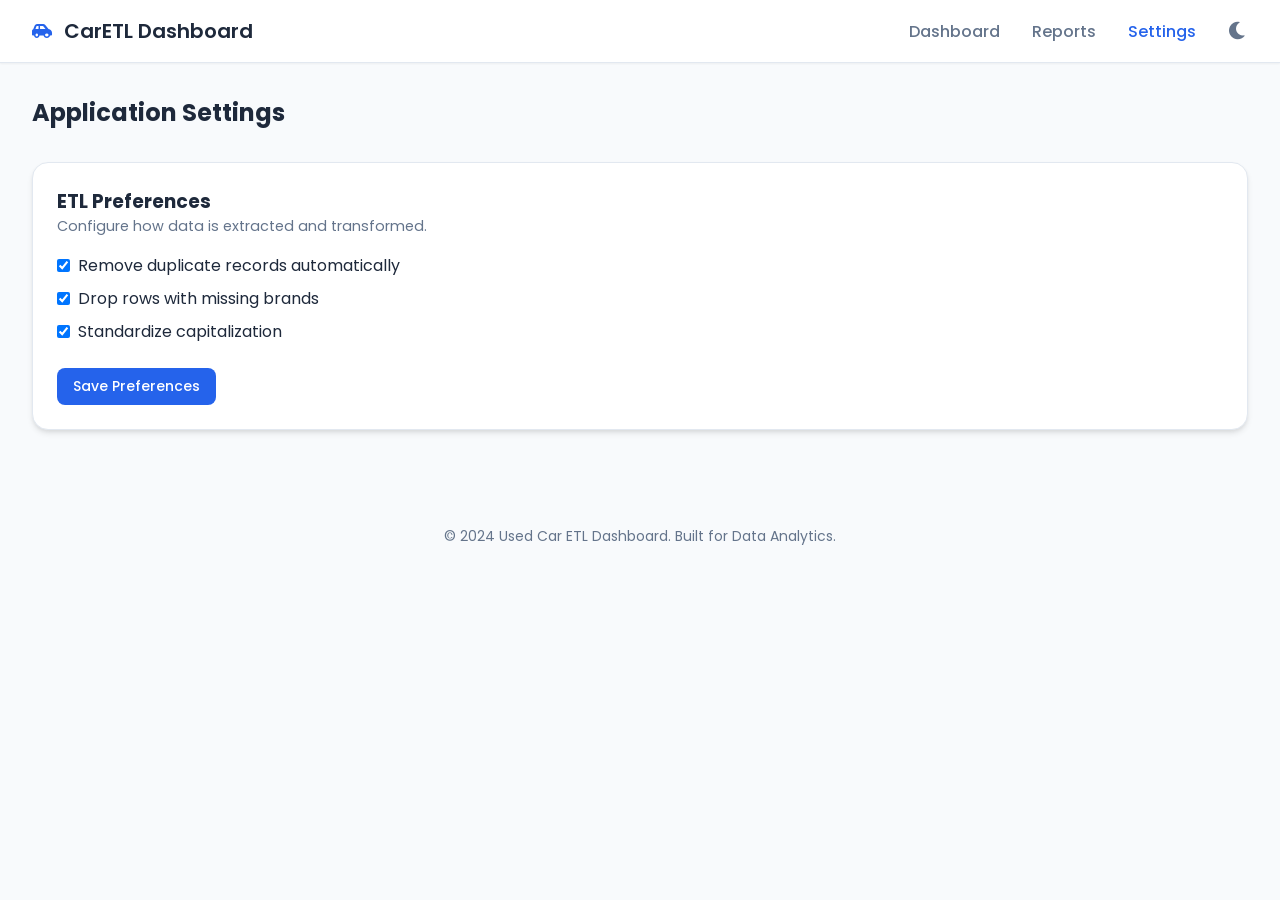
<file: frontend/settings.html>
<!DOCTYPE html>
<html lang="en">
<head>
    <meta charset="UTF-8">
    <meta name="viewport" content="width=device-width, initial-scale=1.0">
    <title>Settings - Used Car ETL Dashboard</title>
    <meta name="description" content="Configure ETL preferences and settings.">
    <meta name="theme-color" content="#2563EB">
    <meta name="apple-mobile-web-app-capable" content="yes">
    <meta name="apple-mobile-web-app-title" content="CarETL">
    <link rel="manifest" href="manifest.json">
    <link rel="icon" type="image/png" sizes="192x192" href="icons/icon-192x192.png">
    <link rel="apple-touch-icon" href="icons/icon-192x192.png">
    <link rel="stylesheet" href="css/style.css">
    <link href="https://fonts.googleapis.com/css2?family=Poppins:wght@300;400;500;600;700&display=swap" rel="stylesheet">
    <link href="https://cdnjs.cloudflare.com/ajax/libs/font-awesome/6.0.0/css/all.min.css" rel="stylesheet">
</head>
<body>
    <div class="dashboard">
        <header class="header">
            <div class="logo">
                <i class="fa-solid fa-car-side"></i>
                <h1>CarETL Dashboard</h1>
            </div>
            <nav class="nav-links">
                <a href="index.html">Dashboard</a>
                <a href="reports.html">Reports</a>
                <a href="settings.html" class="active">Settings</a>
                <button id="themeToggle" class="icon-btn"><i class="fa-solid fa-moon"></i></button>
            </nav>
        </header>

        <main class="main-content">
            <div class="header-actions">
                <h2>Application Settings</h2>
            </div>

            <div class="glass-card">
                <h3>ETL Preferences</h3>
                <p style="color: var(--text-muted); margin-bottom: 1rem; font-size: 0.9rem;">Configure how data is extracted and transformed.</p>
                
                <div style="margin-bottom: 1.5rem;">
                    <label style="display:flex; align-items:center; gap: 0.5rem; margin-bottom:0.5rem;">
                        <input type="checkbox" checked> Remove duplicate records automatically
                    </label>
                    <label style="display:flex; align-items:center; gap: 0.5rem; margin-bottom:0.5rem;">
                        <input type="checkbox" checked> Drop rows with missing brands
                    </label>
                    <label style="display:flex; align-items:center; gap: 0.5rem;">
                        <input type="checkbox" checked> Standardize capitalization
                    </label>
                </div>
                
                <button class="btn btn-primary" onclick="alert('Settings saved successfully!')">Save Preferences</button>
            </div>
        </main>
        
        <footer class="footer">
            <p>&copy; 2024 Used Car ETL Dashboard. Built for Data Analytics.</p>
        </footer>
    </div>
    
    <script>
        document.getElementById('themeToggle').addEventListener('click', toggleTheme);
        function toggleTheme() {
            const isDark = document.body.getAttribute('data-theme') === 'dark';
            if (isDark) {
                document.body.removeAttribute('data-theme');
                document.getElementById('themeToggle').innerHTML = '<i class="fa-solid fa-moon"></i>';
            } else {
                document.body.setAttribute('data-theme', 'dark');
                document.getElementById('themeToggle').innerHTML = '<i class="fa-solid fa-sun"></i>';
            }
        }
        // Register Service Worker
        if ('serviceWorker' in navigator) {
            navigator.serviceWorker.register('/sw.js').catch(console.error);
        }
    </script>
</body>
</html>
</file>
<file: frontend/css/style.css>
:root {
    --primary-color: #2563EB;
    --primary-hover: #1D4ED8;
    --bg-color: #F8FAFC;
    --card-bg: #FFFFFF;
    --text-main: #1E293B;
    --text-muted: #64748B;
    --border-color: #E2E8F0;
    --shadow-sm: 0 1px 2px 0 rgba(0, 0, 0, 0.05);
    --shadow-md: 0 4px 6px -1px rgba(0, 0, 0, 0.1), 0 2px 4px -1px rgba(0, 0, 0, 0.06);
    --shadow-lg: 0 10px 15px -3px rgba(0, 0, 0, 0.1), 0 4px 6px -2px rgba(0, 0, 0, 0.05);
    --radius-md: 12px;
    --radius-lg: 16px;
    --transition: all 0.3s ease;
    --danger: #EF4444;
    --success: #10B981;
}

[data-theme="dark"] {
    --bg-color: #0F172A;
    --card-bg: #1E293B;
    --text-main: #F8FAFC;
    --text-muted: #94A3B8;
    --border-color: #334155;
}

* {
    margin: 0;
    padding: 0;
    box-sizing: border-box;
}

body {
    font-family: 'Poppins', sans-serif;
    background-color: var(--bg-color);
    color: var(--text-main);
    transition: var(--transition);
}

/* Header */
.header {
    background-color: var(--card-bg);
    padding: 1rem 2rem;
    display: flex;
    justify-content: space-between;
    align-items: center;
    border-bottom: 1px solid var(--border-color);
    position: sticky;
    top: 0;
    z-index: 100;
    box-shadow: var(--shadow-sm);
}

.logo {
    display: flex;
    align-items: center;
    gap: 0.75rem;
    color: var(--primary-color);
}

.logo h1 {
    font-size: 1.25rem;
    font-weight: 600;
    color: var(--text-main);
}

.nav-links {
    display: flex;
    gap: 2rem;
    align-items: center;
}

.nav-links a {
    text-decoration: none;
    color: var(--text-muted);
    font-weight: 500;
    transition: var(--transition);
}

.nav-links a:hover, .nav-links a.active {
    color: var(--primary-color);
}

.icon-btn {
    background: none;
    border: none;
    color: var(--text-muted);
    font-size: 1.25rem;
    cursor: pointer;
    transition: var(--transition);
}

.icon-btn:hover {
    color: var(--primary-color);
}

/* Main Content */
.main-content {
    max-width: 1400px;
    margin: 0 auto;
    padding: 2rem;
}

.header-actions {
    display: flex;
    justify-content: space-between;
    align-items: center;
    margin-bottom: 2rem;
}

.actions {
    display: flex;
    gap: 1rem;
}

/* Buttons */
.btn {
    padding: 0.5rem 1rem;
    border-radius: 8px;
    font-family: inherit;
    font-weight: 500;
    cursor: pointer;
    transition: var(--transition);
    display: flex;
    align-items: center;
    gap: 0.5rem;
    border: none;
    font-size: 0.875rem;
}

.btn-primary {
    background-color: var(--primary-color);
    color: white;
}

.btn-primary:hover {
    background-color: var(--primary-hover);
    transform: translateY(-1px);
    box-shadow: var(--shadow-md);
}

.btn-outline {
    background-color: transparent;
    border: 1px solid var(--border-color);
    color: var(--text-main);
}

.btn-outline:hover {
    background-color: var(--card-bg);
    border-color: var(--text-muted);
}

/* Dropdown */
.dropdown {
    position: relative;
    display: inline-block;
}

.dropdown-menu {
    display: none;
    position: absolute;
    right: 0;
    background-color: var(--card-bg);
    min-width: 160px;
    box-shadow: var(--shadow-lg);
    border-radius: 8px;
    z-index: 1;
    border: 1px solid var(--border-color);
    overflow: hidden;
    margin-top: 0.5rem;
}

.dropdown-menu a {
    color: var(--text-main);
    padding: 12px 16px;
    text-decoration: none;
    display: block;
    font-size: 0.875rem;
}

.dropdown-menu a:hover {
    background-color: var(--bg-color);
}

.dropdown:hover .dropdown-menu {
    display: block;
}

/* Stats Grid */
.stats-grid {
    display: grid;
    grid-template-columns: repeat(auto-fit, minmax(200px, 1fr));
    gap: 1.5rem;
    margin-bottom: 2rem;
}

.stat-card {
    background-color: var(--card-bg);
    padding: 1.5rem;
    border-radius: var(--radius-lg);
    box-shadow: var(--shadow-md);
    display: flex;
    align-items: center;
    gap: 1rem;
    border: 1px solid var(--border-color);
    transition: var(--transition);
}

.stat-card:hover {
    transform: translateY(-2px);
    box-shadow: var(--shadow-lg);
}

.stat-icon {
    background-color: rgba(37, 99, 235, 0.1);
    color: var(--primary-color);
    width: 48px;
    height: 48px;
    border-radius: 50%;
    display: flex;
    align-items: center;
    justify-content: center;
    font-size: 1.25rem;
}

.stat-info h3 {
    font-size: 0.875rem;
    color: var(--text-muted);
    font-weight: 500;
}

.stat-info p {
    font-size: 1.5rem;
    font-weight: 600;
    color: var(--text-main);
    margin-top: 0.25rem;
}

/* Glass Card */
.glass-card {
    background-color: var(--card-bg);
    border: 1px solid var(--border-color);
    border-radius: var(--radius-lg);
    box-shadow: var(--shadow-md);
    padding: 1.5rem;
    margin-bottom: 2rem;
}

/* Control Panel (Search/Filter) */
.control-panel {
    display: flex;
    flex-wrap: wrap;
    gap: 1.5rem;
    justify-content: space-between;
    align-items: center;
}

.input-group {
    position: relative;
    width: 100%;
    max-width: 400px;
}

.input-group i {
    position: absolute;
    left: 1rem;
    top: 50%;
    transform: translateY(-50%);
    color: var(--text-muted);
}

.input-group input {
    width: 100%;
    padding: 0.75rem 1rem 0.75rem 2.5rem;
    border: 1px solid var(--border-color);
    border-radius: 8px;
    background-color: var(--bg-color);
    color: var(--text-main);
    font-family: inherit;
    transition: var(--transition);
    outline: none;
}

.input-group input:focus {
    border-color: var(--primary-color);
    box-shadow: 0 0 0 3px rgba(37, 99, 235, 0.1);
}

.filter-section {
    display: flex;
    gap: 1rem;
    flex-wrap: wrap;
}

.filter-section select {
    padding: 0.75rem 2rem 0.75rem 1rem;
    border: 1px solid var(--border-color);
    border-radius: 8px;
    background-color: var(--bg-color);
    color: var(--text-main);
    font-family: inherit;
    outline: none;
    cursor: pointer;
    appearance: none;
    background-image: url("data:image/svg+xml,%3Csvg xmlns='http://www.w3.org/2000/svg' viewBox='0 0 24 24' fill='none' stroke='%2364748B' stroke-width='2' stroke-linecap='round' stroke-linejoin='round'%3E%3Cpolyline points='6 9 12 15 18 9'%3E%3C/polyline%3E%3C/svg%3E");
    background-repeat: no-repeat;
    background-position: right 0.75rem center;
    background-size: 1em;
}

/* Table */
.table-container {
    overflow-x: auto;
    position: relative;
}

.data-table {
    width: 100%;
    border-collapse: collapse;
    text-align: left;
}

.data-table th, .data-table td {
    padding: 1rem;
    border-bottom: 1px solid var(--border-color);
}

.data-table th {
    font-weight: 600;
    color: var(--text-muted);
    font-size: 0.875rem;
    cursor: pointer;
    position: sticky;
    top: 0;
    background-color: var(--card-bg);
}

.data-table th:hover {
    color: var(--primary-color);
}

.data-table th i {
    font-size: 0.75rem;
    margin-left: 0.25rem;
}

.data-table tbody tr {
    transition: var(--transition);
}

.data-table tbody tr:hover {
    background-color: rgba(37, 99, 235, 0.02);
}

.data-table tbody tr:nth-child(even) {
    background-color: rgba(0, 0, 0, 0.01);
}

[data-theme="dark"] .data-table tbody tr:nth-child(even) {
    background-color: rgba(255, 255, 255, 0.01);
}

/* Bad Data highlighting */
.bad-data {
    color: var(--danger);
    font-weight: 600;
}

.badge {
    padding: 0.25rem 0.5rem;
    border-radius: 4px;
    font-size: 0.75rem;
    font-weight: 500;
    background-color: rgba(37, 99, 235, 0.1);
    color: var(--primary-color);
}

/* Pagination */
.pagination {
    display: flex;
    justify-content: space-between;
    align-items: center;
    padding-top: 1.5rem;
}

.page-controls {
    display: flex;
    gap: 0.5rem;
}

/* Utilities */
.hidden {
    display: none !important;
}

.loading-spinner {
    position: absolute;
    top: 0;
    left: 0;
    width: 100%;
    height: 100%;
    background-color: rgba(255, 255, 255, 0.7);
    display: flex;
    justify-content: center;
    align-items: center;
    font-size: 2rem;
    color: var(--primary-color);
    z-index: 10;
}

[data-theme="dark"] .loading-spinner {
    background-color: rgba(30, 41, 59, 0.7);
}

.empty-state {
    text-align: center;
    padding: 3rem;
    color: var(--text-muted);
}

.empty-state h3 {
    margin-top: 1rem;
    color: var(--text-main);
}

/* Toast Notifications */
.toast-container {
    position: fixed;
    bottom: 2rem;
    right: 2rem;
    z-index: 1000;
    display: flex;
    flex-direction: column;
    gap: 0.5rem;
}

.toast {
    background-color: var(--card-bg);
    border: 1px solid var(--border-color);
    border-left: 4px solid var(--primary-color);
    color: var(--text-main);
    padding: 1rem 1.5rem;
    border-radius: 8px;
    box-shadow: var(--shadow-lg);
    display: flex;
    align-items: center;
    gap: 1rem;
    animation: slideIn 0.3s ease forwards;
}

.toast.success { border-left-color: var(--success); }
.toast.error { border-left-color: var(--danger); }

@keyframes slideIn {
    from { transform: translateX(100%); opacity: 0; }
    to { transform: translateX(0); opacity: 1; }
}

/* Footer */
.footer {
    text-align: center;
    padding: 2rem;
    color: var(--text-muted);
    font-size: 0.875rem;
}

/* Responsive */
@media (max-width: 768px) {
    .header {
        flex-direction: column;
        gap: 1rem;
    }
    
    .header-actions {
        flex-direction: column;
        align-items: flex-start;
        gap: 1rem;
    }
    
    .control-panel {
        flex-direction: column;
        align-items: stretch;
    }
    
    .input-group {
        max-width: 100%;
    }
    
    .pagination {
        flex-direction: column;
        gap: 1rem;
    }
}
</file>
